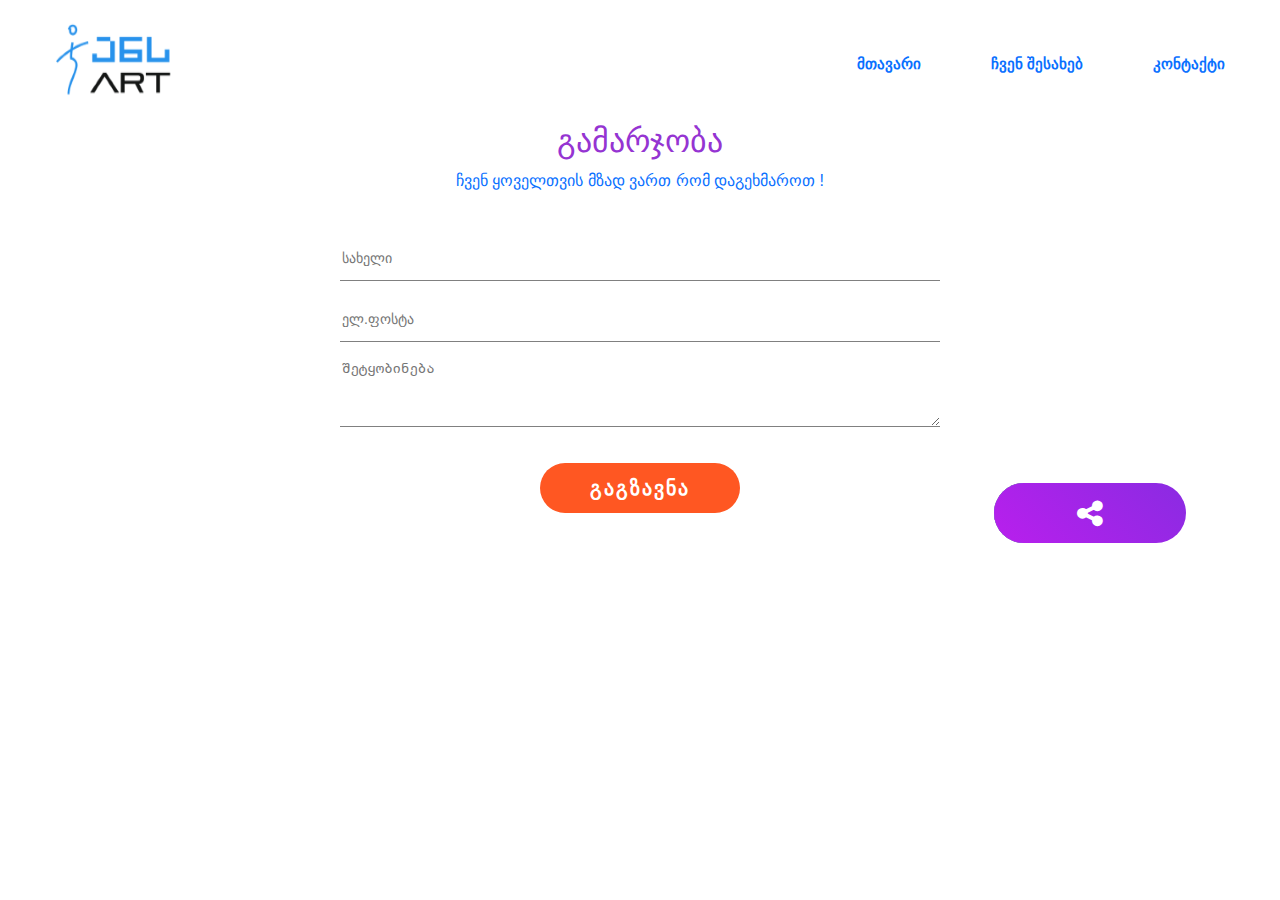
<file: contact.html>
<html lang="en" dir="ltr">
  <head>
    <link rel="stylesheet" href="style.css">
    <link href="https://maxcdn.bootstrapcdn.com/font-awesome/4.7.0/css/font-awesome.min.css" rel="stylesheet">
    <script src="https://code.jquery.com/jquery-3.4.1.min.js"
    integrity="sha256-CSXorXvZcTkaix6Yvo6HppcZGetbYMGWSFlBw8HfCJo="
      crossorigin="anonymous"></script>
      <script src="script.js" charset="utf-8"></script>
    <meta charset="utf-8">
    <title>ჯანს-ART</title>
  </head>




  <body>
    <header id="hed">
      <div class="header">
        <a href="index.html"><img src="LOGO.png" alt=""></a>
        <ul id="ul1">
          <li id="li1"><a href="index.html">მთავარი</a></li>
          <li id="li1"><a href="about.html">ჩვენ შესახებ</a></li>
          <li id="li1"><a href="contact.html">კონტაქტი</a></li>
        </ul>
      </div>
    </header>



    <div class="contact-title">
      <h1>გამარჯობა</h1>
      <h2>ჩვენ ყოველთვის მზად ვართ რომ დაგეხმაროთ !</h2>
    </div>
    <div class="contact-form">
      <form class="contact-form" action="contact-form-handler.php" method="post">
        <input type="text" name="Name" value="" class="form-control" placeholder="სახელი" required>
        <br>
        <input type="amail" name="Email" value="" class="form-control" placeholder="ელ.ფოსტა" required>
        <br>
        <textarea name="Message" rows="4" cols="80" class="form-control" placeholder="შეტყობინება" required></textarea>
        <br>
        <input type="submit" name="" value="გაგზავნა" class="submit" >

      </form>

    </div>



    <div class="sharecon">

    <ul id="ulc">
      <li><a href="#"> <i class="fa fa-facebook" aria-hidden="true"> </i></a></li>
      <li><a href="#"> <i class="fa fa-instagram" aria-hidden="true"> </i></a></li>
      <li><a href="#"> <i class="fa fa-twitter" aria-hidden="true"> </i></a></li>
    </ul>
  </div>





  </body>
</file>
<file: style.css>
/* http://meyerweb.com/eric/tools/css/reset/
   v2.0 | 20110126
   License: none (public domain)
*/

html, body, div, span, applet, object, iframe,
h1, h2, h3, h4, h5, h6, p, blockquote, pre,
a, abbr, acronym, address, big, cite, code,
del, dfn, em, img, ins, kbd, q, s, samp,
small, strike, strong, sub, sup, tt, var,
b, u, i, center,
dl, dt, dd, ol, ul, li,
fieldset, form, label, legend,
table, caption, tbody, tfoot, thead, tr, th, td,
article, aside, canvas, details, embed,
figure, figcaption, footer, header, hgroup,
menu, nav, output, ruby, section, summary,
time, mark, audio, video {
	margin: 0;
	padding: 0;
	border: 0;
	font-size: 100%;
	font: inherit;
	vertical-align: baseline;
}
/* HTML5 display-role reset for older browsers */
article, aside, details, figcaption, figure,
footer, header, hgroup, menu, nav, section {
	display: block;
}
body {
	line-height: 1;
}
ol, ul {
	list-style: none;
}
blockquote, q {
	quotes: none;
}
blockquote:before, blockquote:after,
q:before, q:after {
	content: '';
	content: none;
}
table {
	border-collapse: collapse;
	border-spacing: 0;
}
a{
  text-decoration: none;
}

*{
  box-sizing: border-box;
}





/* ჩემი კოდი */
body{
  margin: 0;
  padding: 0;
}


#sec1{
  height: 100vh;
}
/* მენიუ */
.header{
  display: flex;
  align-items: center;
  justify-content: space-between;
  padding: 0px 0px 10px 40px;
}

/* ლოგო */
.header a img{
  width: 150;
  height: 126;
}


/* მენიუ1 */
#ul1{
  display: flex;
	margin-right: 20px;
	/* transform: translate(-50%,-50%); */
}
#ul1 #li1{
  list-style: none;
	font-family: "BPG Banner Caps", sans-serif;
}

#ul1 #li1 a{
  position: relative;
  display: block;
	text-align: center;
  margin: 0 25px;
	font-size: 15px;
  text-decoration: none;
  text-transform: uppercase;
  color: #0970ff;
  font-weight: 600;
	transition: .5s;
	padding: 5px 10px;

}
#ul1 #li1 a:hover{
	color: #fff;
	background: #b309ff
}

#ul1 #li1 a::before{
  content: "";
  position: absolute;
  bottom: 0;
  left: 0;
  width: 12px;
  height: 12px;
	border: 3px solid #b309ff;
	border-width: 0 0 3px 3px;
  opacity: 0;
  transition: .5s;
}

#ul1 #li1 a:hover::before{
	bottom: -10px;
	left: -10px;
	opacity: 1;
}
#ul1 #li1 a::after{
	content: "";
  position: absolute;
  top: 0;
  right: 0;
  width: 12px;
  height: 12px;
	border: 3px solid #b309ff;
	border-width: 3px 3px 0 0;
  opacity: 0;
  transition: .5s;
}

#ul1 #li1 a:hover::after{
	top: -10px;
  right: -10px;
	opacity: 1;
}



/* მთავარი გვერდი დასაწყისი */
.mainpage{
  display: flex;
  height: calc(100vh - 129px);
}
/* მთავარი გვერდი დასასრული */


/* ავატარების არჩევანი დაწყება */
.avatars{
  width: 20%;
  display: flex;
  align-items: center;
  justify-content: center;
}

#ul2{
  list-style: none;
  padding-top: 20px;
}

#ul2 li{
  padding: 10px;
}

#ul2 li img{
  border-radius: 50%;
}

#ul2 li img:hover{
  border: 5px solid aqua;
  border-radius: 50%;
  padding: 3px;
  transition: .5s;
  transform: scale(1);
}
/* ავატარების არჩევანი დამთავრება */

/* ტექსტის სტილი დასაწყისი */
.text{
  width: 40%;
  flex-direction: column;
  display: flex;
  align-items: center;
  justify-content: space-between;
	white-space: pre;
}

.text h1{
  text-align: center;
  font-size: 40px;
  color: #b309ff;
	white-space: pre;
}

.text h6{
  text-align: center;
  font-size: 16px;
  color: #0970ff;
	white-space: pre;
}

/* ტექსტის სტილი დასასრული */



/* <!-- პერსონაჟების დაწყება --> */
.back{
  width: 50%;
  display: flex;
  justify-content: flex-end;
  opacity: 1;
}

/* <!-- პერსონაჟების დამთავრება --> */






/* <!-- მეორე გვერდი დასაწყისი --> */
/* პირველი */

/* ნუმერაცია დასაწყისი */
.secondpage{
  display: none;
  margin: 0;
  padding: 0;
  width: 100%;
  height: 100vh;
  display: flex;
}


.numbers{
  width: 10%;
  display: flex;
  flex-direction: column;
  align-items: center;
  justify-content: center;
}

#ul3{
  list-style: none;
  margin: 0;
  padding: 0
}


#ul3 li{
  display: flex;
  justify-content: center;
  align-items: center;
  width: 50px;
  height: 50px;
  border-radius: 50%;
  background-color: #dcd4e1;
}

#ul3 li:hover{
  background-color: #9534d2;
  transition: 0.5s;
  color: #fff;
  cursor: pointer;
}

/* ნუმერაცია დასასრული */

/* არჩევანი დასაწყისი */
.choose1{
  display: flex;
  justify-content: center;
  align-items: center;
  width: 80%;
}

#msuqani{
  display: none;
}
.magali{
  display: none;
}



/* არჩევანი დასასრული */


/* ""შემდეგი"" ღილაკის დასაწყისი */
.button{
  display: flex;
  justify-content: center;
  align-items: flex-end;
  padding-bottom: 60px;
  width: 20%;
}
.button button{
  border: none;
  width: 110px;
  height: 30px;
  background-color: #dcd4e1;
  color: #0970ff;
  font-size: 14px;
  letter-spacing: 1px;
  font-weight: 600;
}
.button button:nth-child(1){
  display: flex;
  justify-content: space-between;
  align-items: center;
}
.button button:nth-child(1):hover{
  background-color: #6b69e5;
  transition: .5s;
  cursor: pointer;
  color: white;
}

.button button .fa{
	margin: 0;
	padding: 0;
}

.button button:hover{
  background-color: #9534d2;
  transition: .5s;
  cursor: pointer;
  color: white;
}

/* ""შემდეგი"" ღილაკის დასასრული */
/* პირველის დასასრული */

/* მეორე დასაწყისი */
.secondchoose{
  display: flex;
}



/* მეორე დასასრული */



/* <!-- მესამეს დასაწყისი --> */
.thirdchoose{
  display: flex;
}

#mtagif{
	display: none;
}
#sigaretigif{
	display: none;
}
/* <!-- მესამეს დასასრული --> */


/* <!-- მეოთხეს დასაწყისი --> */
.fourchoose{
  display: flex;
}

#eqimigif{
	display: none;
}

#gugligif{
	display: none;
}

/* <!-- მეოთეს დასასრული --> */


/* მეხუთეს დასაწყისი */

.fifthchoose{
  display: flex;
}

#wyaligif{
	display: none;
}

#ludigif{
	display: none;
}

/* მეხუთეს დასასრული */

/* <!-- საბოლოვო გვერდი დასაწყისი --> */
.finalpage{
	display: flex;
	width: 100%;
	height: 100vh;
	justify-content: space-between;
}


.archevani{
	flex-direction: column;
	display: flex;
	/* width: 100px; */
	justify-content: space-around;
}


.textfinal{
	height: 100vh;
	flex-direction: column;
	display: flex;
	/* width: 100px;	 */
	display: flex;
	align-items: center;
	justify-content: space-around;
}

.numbers1{
  width: 10%;
  display: flex;
  flex-direction: column;
  align-items: center;
  justify-content: space-around;
}


#ul4 li{
  display: flex;
  justify-content: center;
  align-items: center;
  width: 50px;
  height: 50px;
  border-radius: 50%;
  background-color: #dcd4e1;
}

#ul4 li:hover{
  background-color: #9534d2;
  transition: 0.5s;
  color: #fff;
  cursor: pointer;
}

/* <!-- საბოლოვო გვერდი დასასრული --> */
/* <!-- მეორე გვერდი დასასრული --> */









/* ჩვენ შესახებ გვერდი */
/* დასაწყისი */
.abtext{
	flex-direction: column;
	display: flex;
	align-items: center;
	justify-content: space-between;
	width: 100%;
	height: calc(100vh - 136px);
}

.textabout{
	text-align: center;
}

.abtext h1{
	font-family: sans-serif;
	font-size: 44px;
	color: #9534d2;
	margin: 20px 20px 40px 20px
}

.abtext h4{
	word-spacing: 2px;
	font-family: sans-serif;
	white-space: pre;
  font-size: 18px;
  color: #0970ff;
  margin: 0 0 0 0;
}


.avtors{
	margin:20px 20px 20px 20px;
}

.abtext h3{
	font-family: sans-serif;
	font-size: 18px;
	color: #9534d2;
	margin: 0 0 10px 0;
}
















/* კონტაქტის გვერდი */
/* კონტაქტის ფორმა დასაწყისი */
.contact-title{
  text-align: center;
  font-family: sans-serif;
  color: #000;
}

.contact-title h1{
  margin:  0 0 30px 0;
  color: #9534d2;
  font-size: 32px;
  line-height: 10px;
}

.contact-title h2{
  color: #0970ff;
  font-size: 16px;
  line-height: 10px;
}

.contact-form{
  text-align: center;
  font-family: sans-serif;
}



form{
  margin-top: 50px;
  transition: all 4s ease-in-out;
}


.form-control{
  width: 600px;
  background: transparent;
  border: none;
  outline: none;
  border-bottom: 1px solid grey;
  color: #000;
  font-size: 14px;
  margin-bottom: 16px;
}

input{
  height: 45px;
}

form .submit{
  background: #ff5722;
  border-color: transparent;
  color: #fff;
  font-size: 20px;
  font-weight: bold;
  letter-spacing: 2px;
  height: 50px;
  margin-top: 20px;
  border-radius: 50px;
  text-align: center;
  width: 200px;
}
form .submit:hover{
  background: #ff5722;
	cursor: pointer;
}








/* კონტაქტის ფორმა დასასრული */
/* აიქონები დასაწყსი */
.sharecon{
	display: flex;
  justify-content: center;
  align-items: flex-end;
  flex-direction: column
}
#ulc{
  /* position: absolute; */
  margin: 0;
  padding: 0;
  display: flex;
  /* top: 90%;
  left: 50%; */
  transform: translate(-50%,-50%);
  width: 192px;
  height: 60px;
}
#ulc::before{
  content: "\f1e0";
  font-family: fontAwesome;
  position: absolute;
  width: 100%;
  height: 100%;
  background: linear-gradient(45deg, #b91fed, #8a2be2);
  border-radius: 30px;
  text-align: center;
  line-height: 60px;
  color: #fff;
  font-size: 30px;
  margin: 0 2px;
  transition: 0.5s;
  z-index: 1;
}
#ulc:hover::before{
  width: 60px;
}

#ulc li{
  position: absolute;
  list-style: none;
  transition: 1s;
}

#ulc li a{
  display: block;
  width: 60px;
  height: 60px;
  line-height: 60px;
  text-align: center;
  background: #262626;
  color: #fff;
  margin: 0 2px;
  border-radius: 50%;
  font-size: 30px;
  transition: 1s;
}

#ulc li:nth-child(1) a{
  background: #3b5999;
}
#ulc li:nth-child(2) a{
  background: #e4405f;
}
#ulc li:nth-child(3) a{
  background: #55acee;
}

#ulc:hover li:nth-child(1) a{
  transform: translateX(64px) rotate(360deg);
}
#ulc:hover li:nth-child(2) a{
  transform: translateX(128px) rotate(360deg);
}
#ulc:hover li:nth-child(3) a{
  transform: translateX(192px) rotate(360deg);
}

.fa{
  margin-top: 15px;
}

/* აიქონები დასასრული */
</file>
